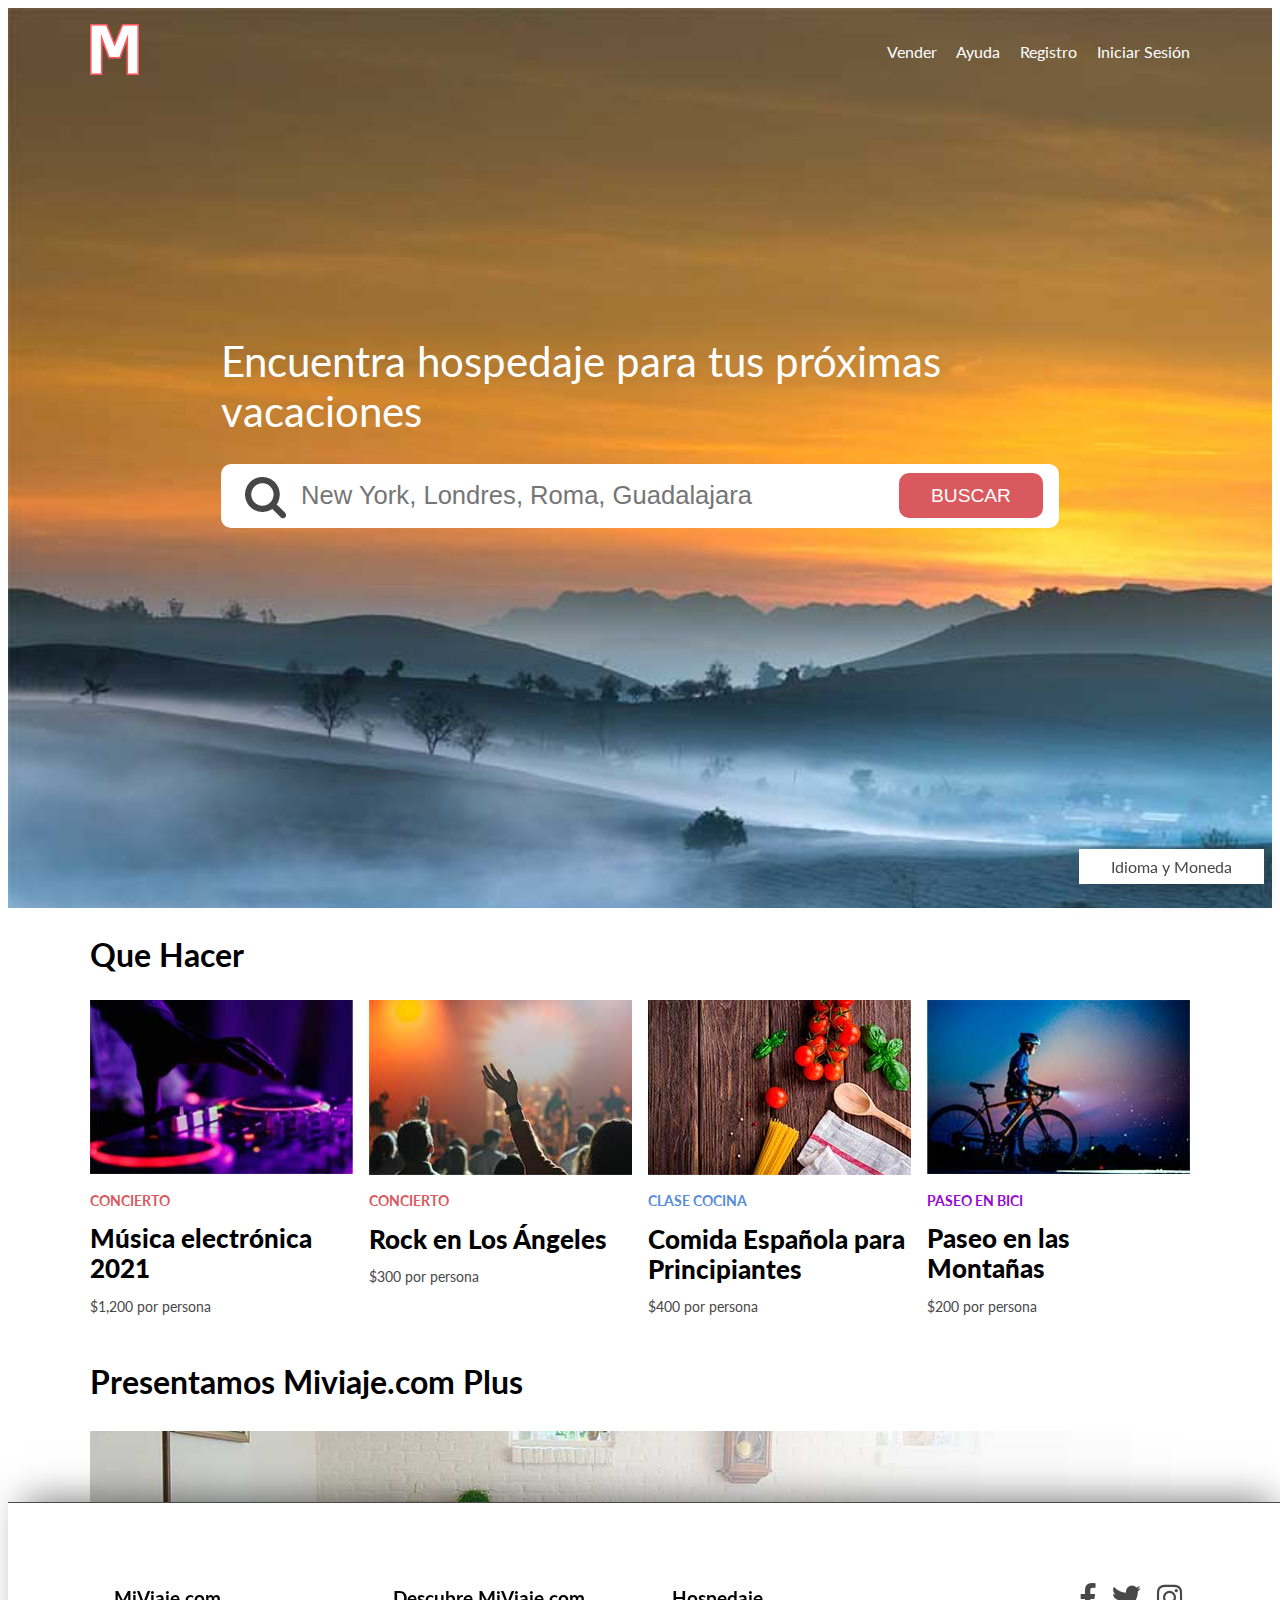
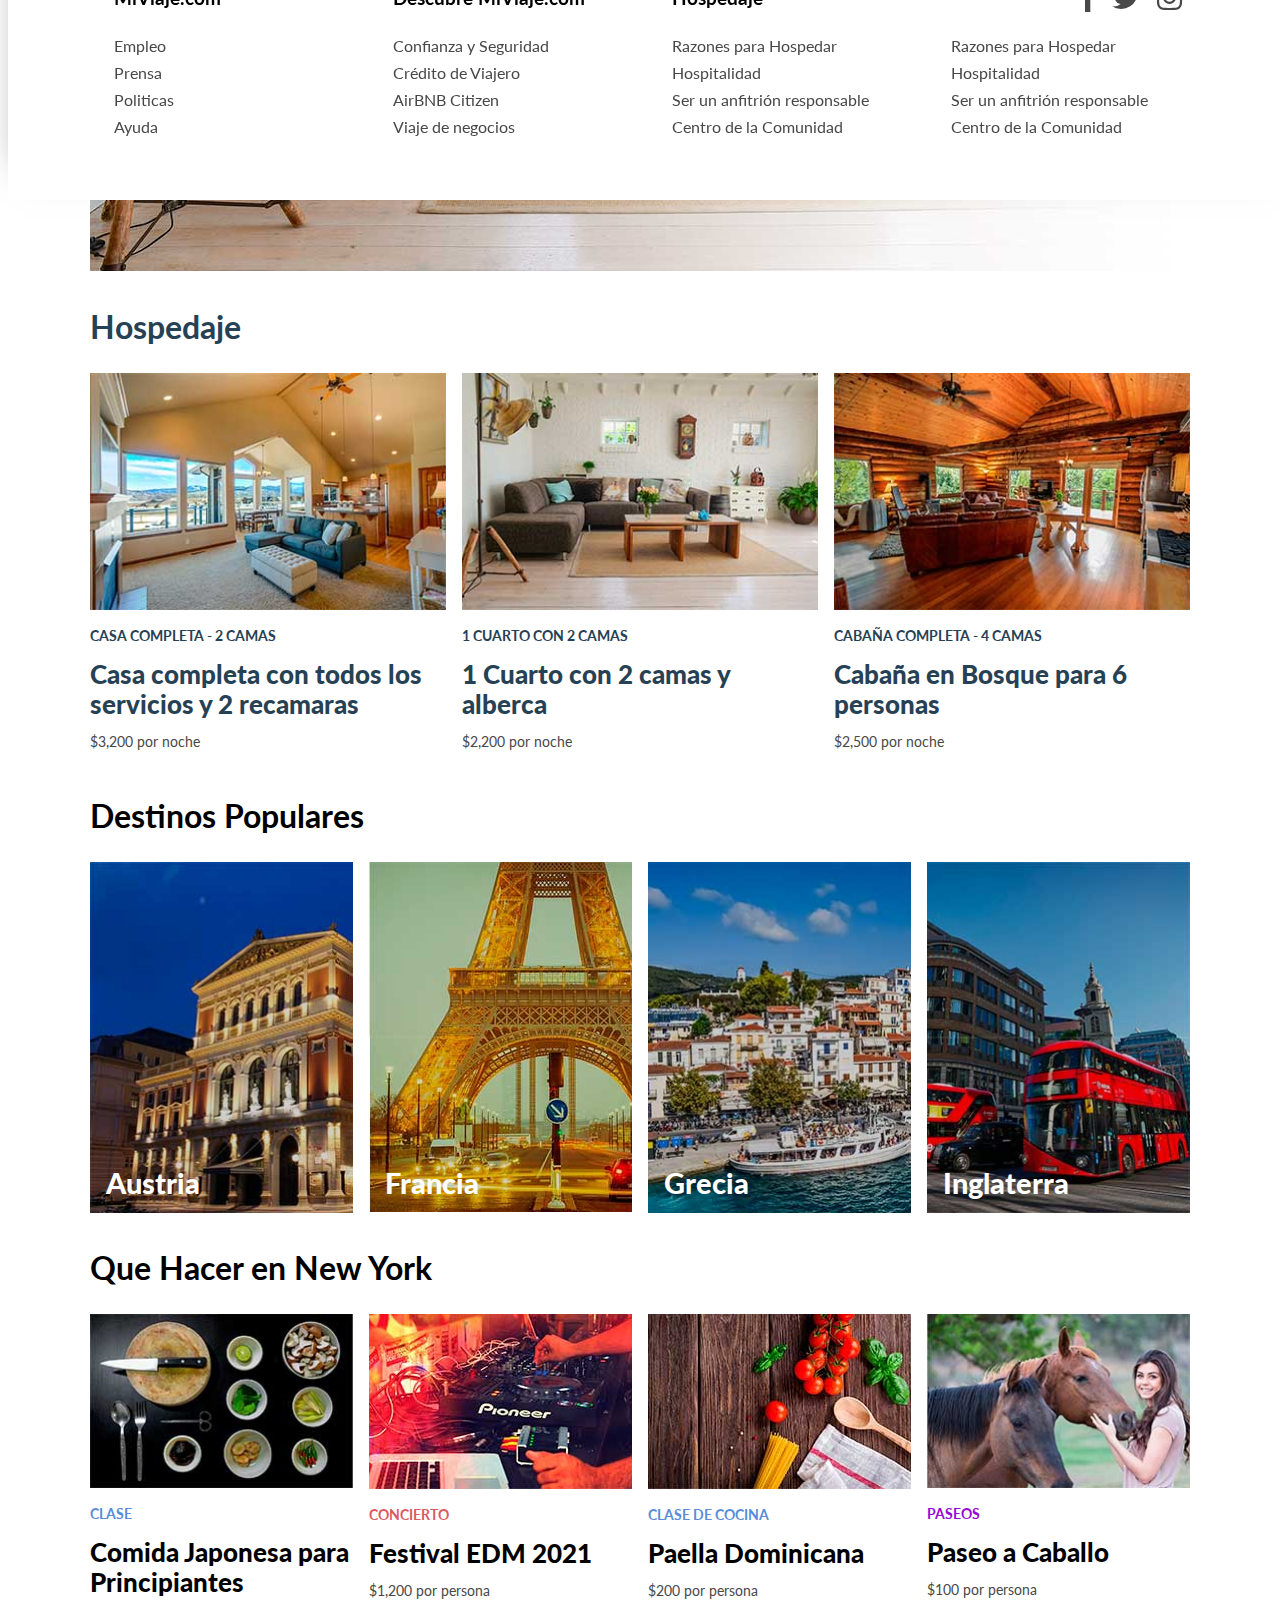
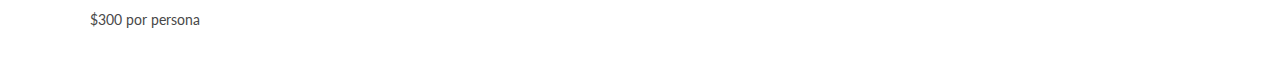
<file: 10-DOM/index.html>
<!DOCTYPE html>
<html lang="en">
  <head>
    <meta charset="UTF-8" />
    <meta name="viewport" content="width=device-width, initial-scale=1.0" />
    <meta http-equiv="X-UA-Compatible" content="ie=edge" />
    <title>DOM</title>
    <link
      rel="stylesheet"
      href="https://necolas.github.io/normalize.css/8.0.0/normalize.css"
    />
    <link
      href="https://fonts.googleapis.com/css?family=Lato:400,700,900"
      rel="stylesheet"
    />
    <link rel="stylesheet" href="css/fontawesome-all.min.css" />
    <link rel="stylesheet" href="css/styles.css" />
  </head>
  <body>
    <div class="hero">
      <header class="header contenedor">
        <div class="logo">
          <img src="img/logo.png" />
        </div>
        <nav class="nav">
          <a href="#">Vender</a>
          <a href="#">Ayuda</a>
          <a href="#">Registro</a>
          <a href="#">Iniciar Sesión</a>
        </nav>
      </header>

      <div class="contenido-hero contenedor">
        <h1>Encuentra <span> hospedaje </span>para tus próximas vacaciones</h1>

        <form
          action="/buscador"
          method="POST"
          class="formulario formulario-buscar"
          id="formulario"
        >
          <input
            type="text"
            name="busqueda"
            class="busqueda"
            placeholder="New York, Londres, Roma, Guadalajara"
          />
          <input type="submit" value="Buscar" id="btn-submit" />
        </form>
      </div>
    </div>
    <!--.hero-->

    <main class="contenido contenedor">
      <section class="hacer">
        <h2>Que Hacer</h2>
        <div class="contenedor-cards">
          <div class="card">
            <img src="img/hacer1.jpg" />
            <div class="info">
              <p class="categoria concierto">concierto</p>
              <p class="titulo">Música electrónica 2021</p>
              <p class="precio">$1,200 por persona</p>
            </div>
          </div>
          <!--.card-->
          <div class="card">
            <img src="img/hacer2.jpg" />
            <div class="info">
              <p class="categoria concierto">concierto</p>
              <p class="titulo">Rock en Los Ángeles</p>
              <p class="precio">$300 por persona</p>
            </div>
          </div>
          <!--.card-->
          <div class="card">
            <img src="img/hacer3.jpg" />
            <div class="info">
              <p class="categoria clase">Clase Cocina</p>
              <p class="titulo">Comida Española para Principiantes</p>
              <p class="precio">$400 por persona</p>
            </div>
          </div>
          <!--.card-->
          <div class="card">
            <img src="img/hacer4.jpg" />
            <div class="info">
              <p class="categoria paseo">Paseo en Bici</p>
              <p class="titulo">Paseo en las Montañas</p>
              <p class="precio">$200 por persona</p>
            </div>
          </div>
          <!--.card-->
        </div>
        <!--.columnas4 cuadros-->
      </section>

      <section class="hacer">
        <h2 class="mi-viaje-plus">Presentamos Miviaje.com Plus</h2>
        <div class="contenedor-cards premium">
          <div class="info">
            <h3>Una nueva sección de alojamientos de lujo</h3>
            <a href="#" class="boton btn-mi-viaje">Explorar alojamientos </a>
          </div>
        </div>
        <!--.columnas4 cuadros-->
      </section>

      <section class="hospedaje">
        <h2>Hospedaje</h2>
        <div class="contenedor-cards">
          <div class="card">
            <img src="img/hospedaje1.jpg" />
            <div class="info">
              <p class="categoria hospedaje">Casa completa - 2 camas</p>
              <p class="titulo">
                Casa completa con todos los servicios y 2 recamaras
              </p>
              <p class="precio">$3,200 por noche</p>
            </div>
          </div>
          <!--.card-->
          <div class="card">
            <img src="img/hospedaje2.jpg" />
            <div class="info">
              <p class="categoria hospedaje">1 Cuarto con 2 camas</p>
              <p class="titulo">1 Cuarto con 2 camas y alberca</p>
              <p class="precio">$2,200 por noche</p>
            </div>
          </div>
          <!--.card-->
          <div class="card">
            <img src="img/hospedaje3.jpg" />
            <div class="info">
              <p class="categoria hospedaje">Cabaña completa - 4 Camas</p>
              <p class="titulo">Cabaña en Bosque para 6 personas</p>
              <p class="precio">$2,500 por noche</p>
            </div>
          </div>
          <!--.card-->
        </div>
        <!--.columnas4 cuadros-->
      </section>

      <section class="destinos">
        <h2>Destinos Populares</h2>
        <div class="contenedor-cards">
          <div class="card">
            <img src="img/populares1.jpg" />
            <div class="info">
              <p class="titulo">Austria</p>
            </div>
          </div>
          <!--.card-->
          <div class="card">
            <img src="img/populares2.jpg" />
            <div class="info">
              <p class="titulo">Francia</p>
            </div>
          </div>
          <!--.card-->
          <div class="card">
            <img src="img/populares3.jpg" />
            <div class="info">
              <p class="titulo">Grecia</p>
            </div>
          </div>
          <!--.card-->
          <div class="card">
            <img src="img/populares4.jpg" />
            <div class="info">
              <p class="titulo">Inglaterra</p>
            </div>
          </div>
          <!--.card-->
        </div>
        <!--.columnas4 cuadros-->
      </section>

      <section class="hacer">
        <h2>Que Hacer en New York</h2>
        <div class="contenedor-cards">
          <div class="card">
            <img src="img/newyork1.jpg" />
            <div class="info">
              <p class="categoria clase">Clase</p>
              <p class="titulo">Comida Japonesa para Principiantes</p>
              <p class="precio">$300 por persona</p>
            </div>
          </div>
          <!--.card-->
          <div class="card">
            <img src="img/newyork2.jpg" />
            <div class="info">
              <p class="categoria concierto">concierto</p>
              <p class="titulo">Festival EDM 2021</p>
              <p class="precio">$1,200 por persona</p>
            </div>
          </div>
          <!--.card-->
          <div class="card">
            <img src="img/newyork3.jpg" />
            <div class="info">
              <p class="categoria clase">Clase de Cocina</p>
              <p class="titulo">Paella Dominicana</p>
              <p class="precio">$200 por persona</p>
            </div>
          </div>
          <!--.card-->
          <div class="card">
            <img src="img/newyork4.jpg" />
            <div class="info">
              <p class="categoria paseo">Paseos</p>
              <p class="titulo">Paseo a Caballo</p>
              <p class="precio">$100 por persona</p>
            </div>
          </div>
          <!--.card-->
        </div>
        <!--.columnas4 cuadros-->
      </section>
    </main>

    <footer id="footer" class="footer">
      <div class="contenedor">
        <div class="nav-footer">
          <h3 class="titulo-footer">MiViaje.com</h3>
          <nav class="menu">
            <a href="#">Empleo</a>
            <a href="#">Prensa</a>
            <a href="#">Politicas</a>
            <a href="#">Ayuda</a>
          </nav>
        </div>

        <div class="nav-footer">
          <h3 class="titulo-footer">Descubre MiViaje.com</h3>
          <nav class="menu">
            <a href="#">Confianza y Seguridad</a>
            <a href="#">Crédito de Viajero</a>
            <a href="#">AirBNB Citizen</a>
            <a href="#">Viaje de negocios</a>
          </nav>
        </div>

        <div class="nav-footer">
          <h3 class="titulo-footer">Hospedaje</h3>
          <nav class="menu">
            <a href="#">Razones para Hospedar</a>
            <a href="#">Hospitalidad</a>
            <a href="#">Ser un anfitrión responsable</a>
            <a href="#">Centro de la Comunidad</a>
          </nav>
        </div>

        <div class="nav-footer">
          <nav class="sociales">
            <ul>
              <li>
                <a href="http://facebook.com" target="_blank"
                  ><span>Facebook</span></a
                >
              </li>
              <li>
                <a href="http://twitter.com" target="_blank"
                  ><span>Twitter</span></a
                >
              </li>
              <li>
                <a href="http://instagram.com" target="_blank"
                  ><span>Instagram</span></a
                >
              </li>
            </ul>
          </nav>
          <nav class="menu">
            <a href="#">Razones para Hospedar</a>
            <a href="#">Hospitalidad</a>
            <a href="#">Ser un anfitrión responsable</a>
            <a href="#">Centro de la Comunidad</a>
          </nav>
        </div>
      </div>
    </footer>
    <a href="#footer" class="btn-flotante">Idioma y Moneda</a>

    <!-- <script src="js/01accederElementos.js"></script> -->
    <!-- <script src="js/02seleccionarElementosClase.js"></script> -->
    <!-- <script src="js/03seleccionarElementosId.js"></script> -->
    <!-- <script src="js/04querySelector.js"></script> -->
    <!-- <script src="js/05querySelectorAll.js"></script> -->
    <!-- <script src="js/06modificarTextoImagenes.js"></script> -->
    <!-- <script src="js/07modificarCSS.js"></script> -->
    <!-- <script src="js/08traversingDOM.js"></script> -->
    <!-- <script src="js/09eliminarElementosDOM.js"></script> -->
    <!-- <script src="js/10generarHRTML.js"></script> -->
    <script src="js/11-scripts.js"></script>
  </body>
</html>
</file>
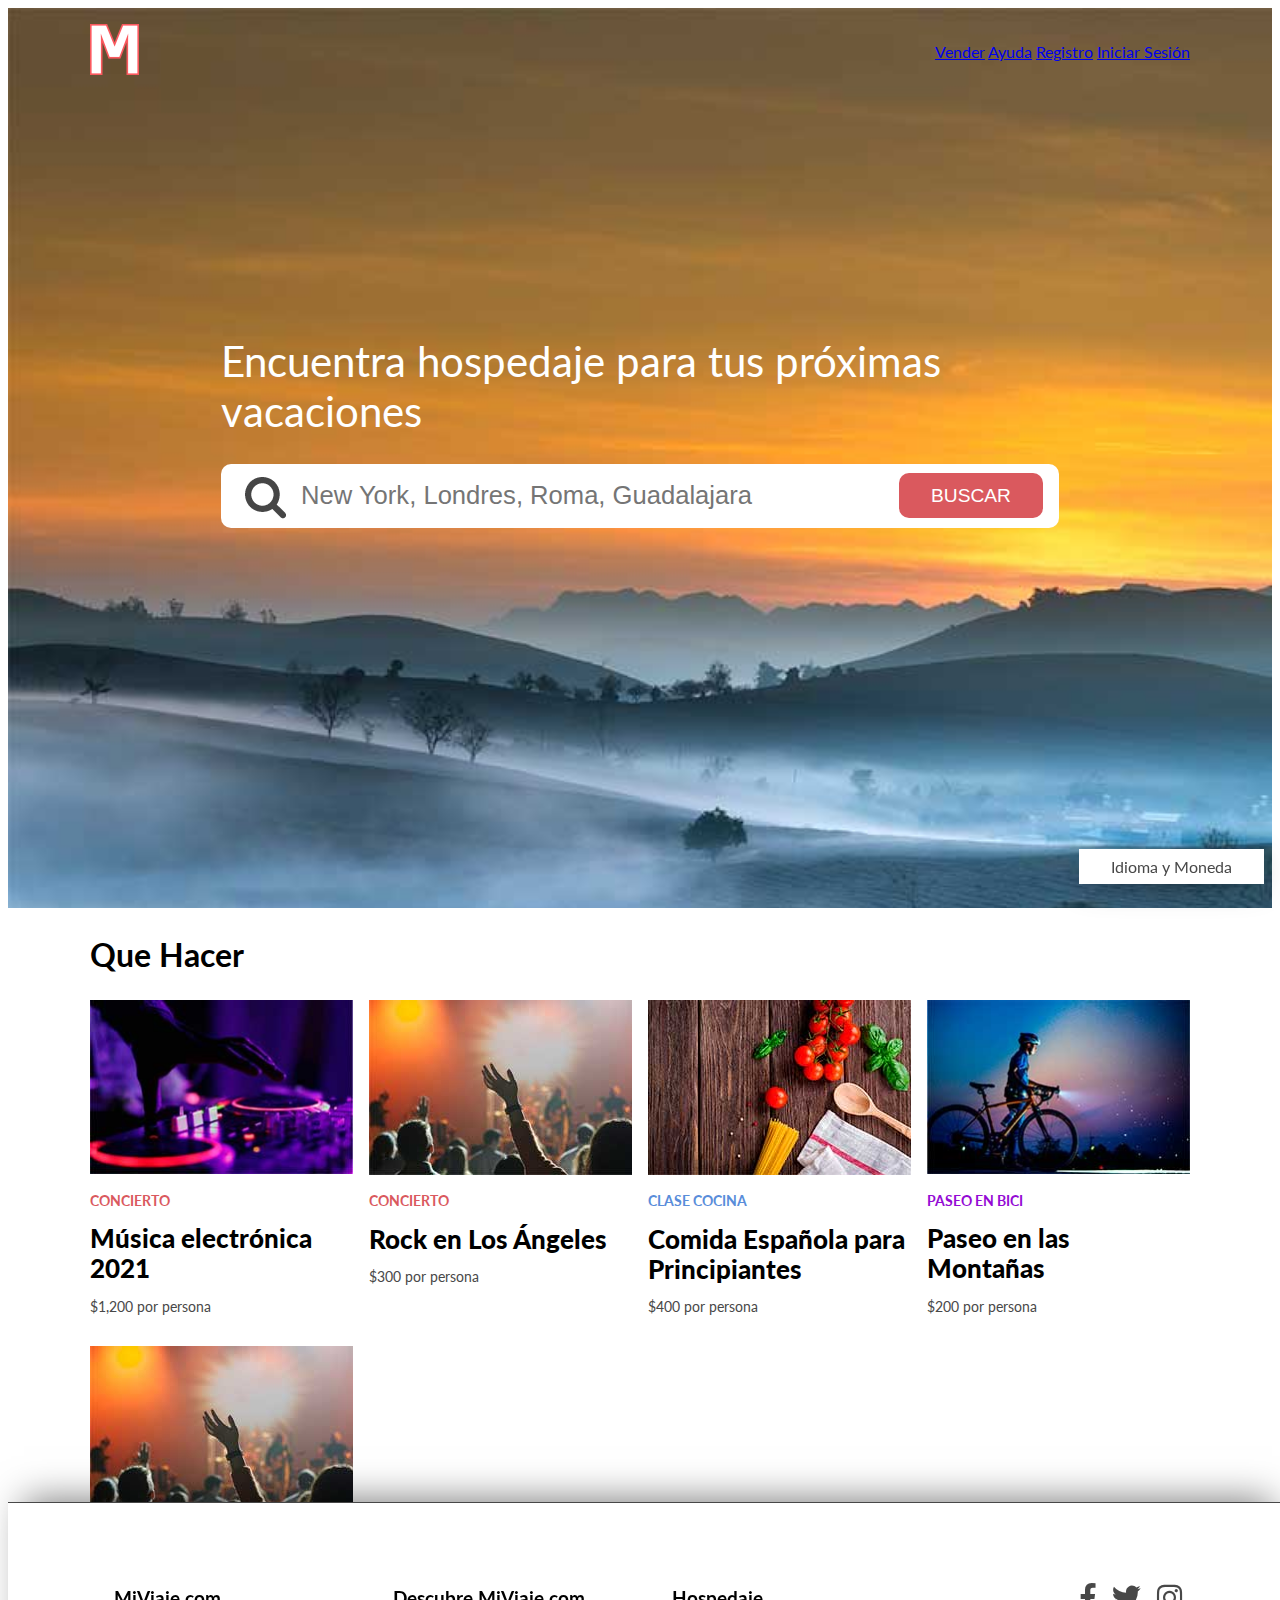
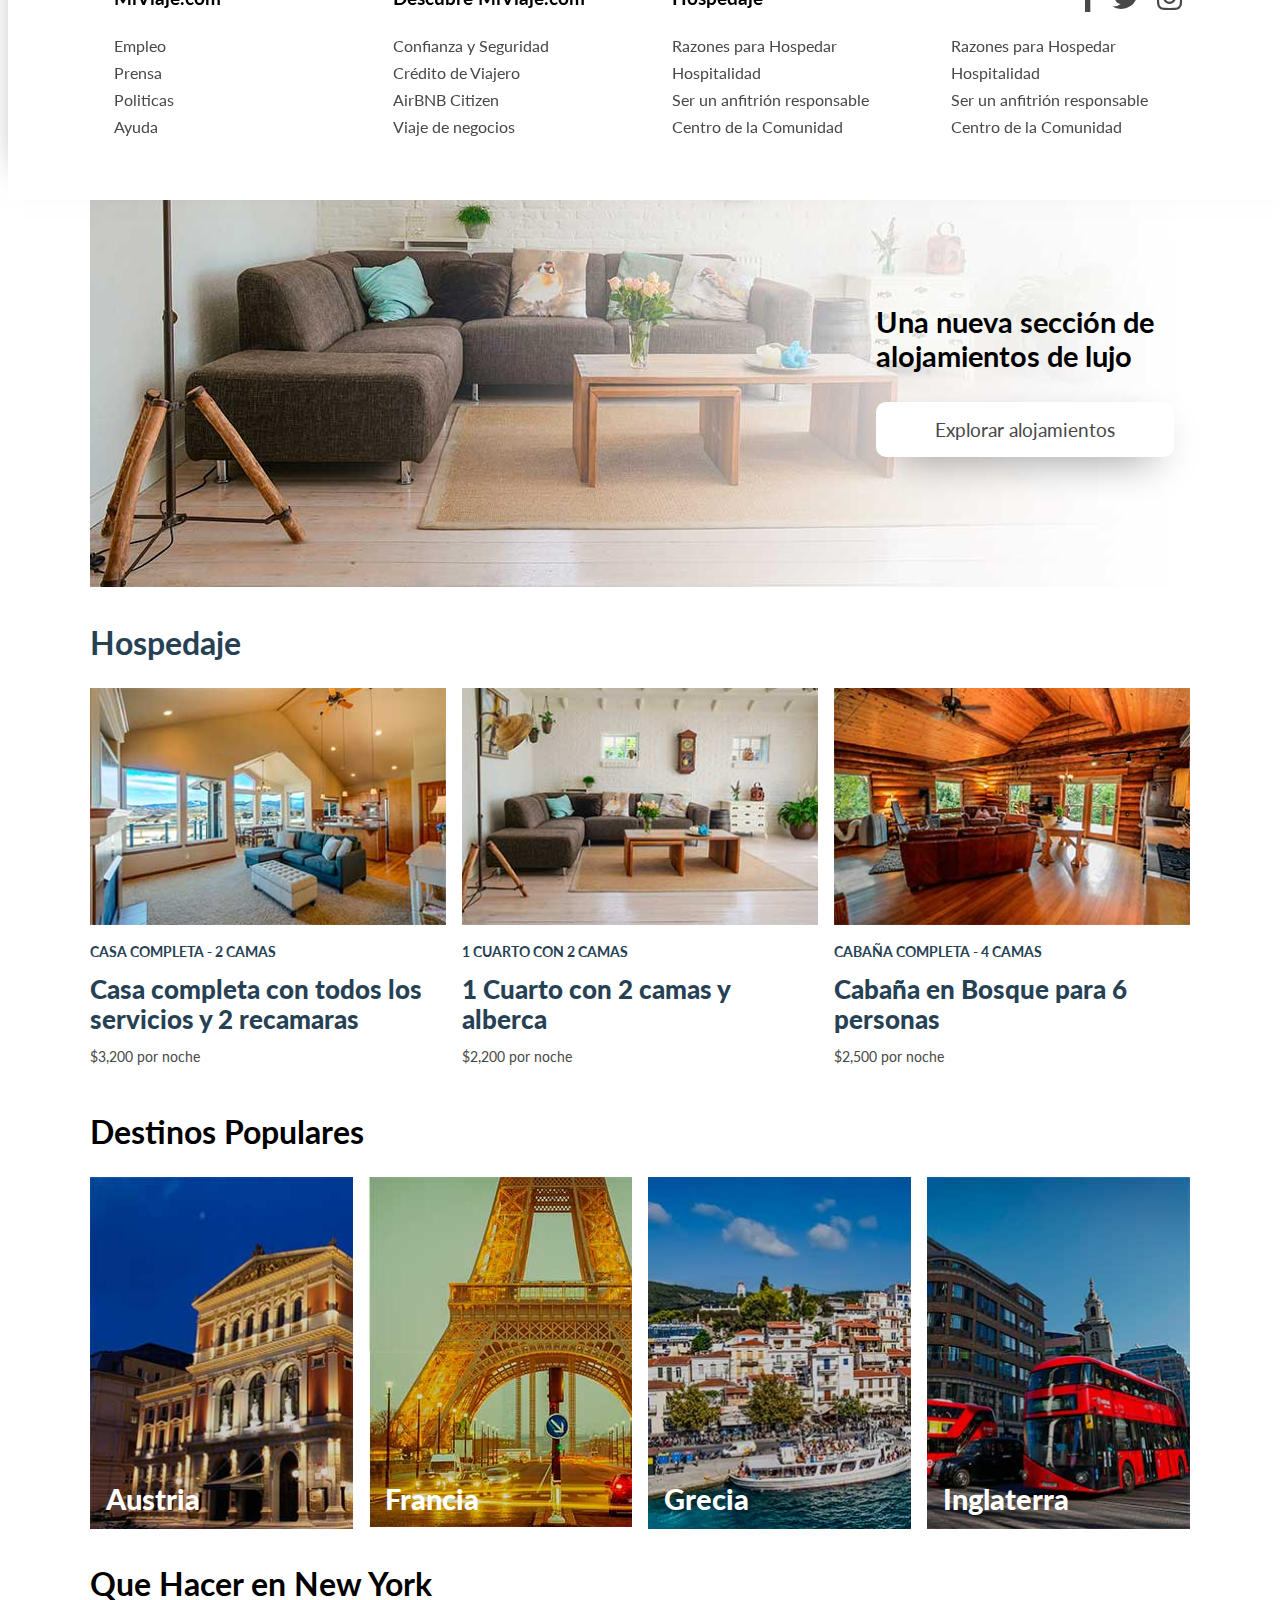
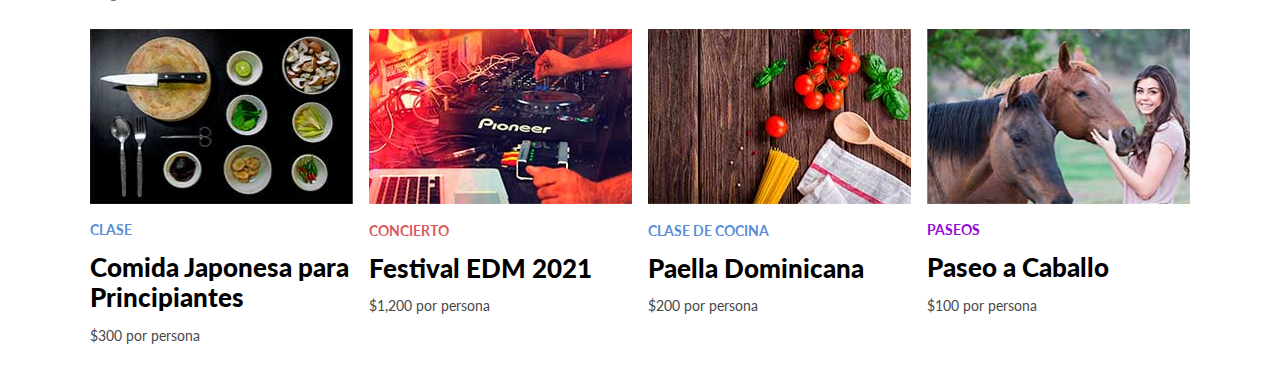
<file: 11-Eventos/index.html>
<!DOCTYPE html>
<html lang="es">
<head>
    <meta charset="UTF-8">
    <meta name="viewport" content="width=device-width, initial-scale=1.0">
    <meta http-equiv="X-UA-Compatible" content="ie=edge">
    <title>Eventos en JS</title>
    <link rel="stylesheet" href="https://necolas.github.io/normalize.css/8.0.0/normalize.css">
    <link href="https://fonts.googleapis.com/css?family=Lato:400,700,900" rel="stylesheet">
    <link rel="stylesheet" href="css/fontawesome-all.min.css">
    <link rel="stylesheet" href="css/styles.css">
</head>
<body>

    <div class="hero">
        <header class="header contenedor">
            <div class="logo">
                <img src="img/logo.png">
            </div>
            <nav class="nav">
                <a href="#">Vender</a>
                <a href="#">Ayuda</a>
                <a href="#">Registro</a>
                <a href="#">Iniciar Sesión</a>
            </nav>
        </header>

        <div class="contenido-hero contenedor">
            <h1>Encuentra <span> hospedaje  </span>para tus próximas vacaciones</h1>

            <form action="/buscador" method="POST" class="formulario formulario-buscar" id="formulario" >
                <input type="text" name="busqueda" class="busqueda" placeholder="New York, Londres, Roma, Guadalajara">
                <input type="submit" value="Buscar" id="btn-submit">
            </form>
        </div>
    </div> <!--.hero-->

    <main class="contenido contenedor">
        <section class="hacer">
            <h2>Que Hacer</h2>
            <div class="contenedor-cards">
                    <div class="card">
                        <img src="img/hacer1.jpg">
                        <div class="info">
                            <p class="categoria concierto">concierto</p>
                            <p class="titulo">Música electrónica 2021</p>
                            <p class="precio">$1,200 por persona</p>
                        </div>
                    </div> <!--.card-->
                    <div class="card">
                        <img src="img/hacer2.jpg">
                        <div class="info">
                            <p class="categoria concierto">concierto</p>
                            <p class="titulo">Rock en Los Ángeles</p>
                            <p class="precio">$300 por persona</p>
                        </div>
                    </div> <!--.card-->
                    <div class="card">
                        <img src="img/hacer3.jpg">
                        <div class="info">
                            <p class="categoria clase">Clase Cocina</p>
                            <p class="titulo">Comida Española para Principiantes</p>
                            <p class="precio">$400 por persona</p>
                        </div>
                    </div> <!--.card-->
                    <div class="card">
                        <img src="img/hacer4.jpg">
                        <div class="info">
                            <p class="categoria paseo">Paseo en Bici</p>
                            <p class="titulo">Paseo en las Montañas</p>
                            <p class="precio">$200 por persona</p>
                        </div>
                    </div> <!--.card-->
            </div> <!--.columnas4 cuadros-->
        </section>


        <section class="hacer">
            <h2 class="mi-viaje-plus">Presentamos Miviaje.com Plus</h2>
            <div class="contenedor-cards premium">
                <div class="info">
                    <h3>Una nueva sección de alojamientos de lujo</h3>
                    <a href="#" class="boton btn-mi-viaje">Explorar alojamientos </a>
                </div>
            </div> <!--.columnas4 cuadros-->
        </section>

        <section class="hospedaje">
            <h2>Hospedaje</h2>
            <div class="contenedor-cards">
                    <div class="card">
                        <img src="img/hospedaje1.jpg">
                        <div class="info">
                            <p class="categoria hospedaje">Casa completa - 2 camas</p>
                            <p class="titulo">Casa completa con todos los servicios y 2 recamaras</p>
                            <p class="precio">$3,200 por noche</p>
                        </div>
                    </div> <!--.card-->
                    <div class="card">
                        <img src="img/hospedaje2.jpg">
                        <div class="info">
                            <p class="categoria hospedaje">1 Cuarto con 2 camas</p>
                            <p class="titulo">1 Cuarto con 2 camas y alberca </p>
                            <p class="precio">$2,200 por noche</p>
                        </div>
                    </div> <!--.card-->
                    <div class="card">
                        <img src="img/hospedaje3.jpg">
                        <div class="info">
                            <p class="categoria hospedaje">Cabaña completa - 4 Camas</p>
                            <p class="titulo">Cabaña en Bosque para 6 personas</p>
                            <p class="precio">$2,500 por noche</p>
                        </div>
                    </div> <!--.card-->
            </div> <!--.columnas4 cuadros-->
        </section>

        <section class="destinos">
            <h2>Destinos Populares</h2>
            <div class="contenedor-cards">
                    <div class="card">
                        <img src="img/populares1.jpg">
                        <div class="info">
                            <p class="titulo">Austria</p>
                        </div>
                    </div> <!--.card-->
                    <div class="card">
                        <img src="img/populares2.jpg">
                        <div class="info">
                            <p class="titulo">Francia</p>
                        </div>
                    </div> <!--.card-->
                    <div class="card">
                        <img src="img/populares3.jpg">
                        <div class="info">
                            <p class="titulo">Grecia</p>
                        </div>
                    </div> <!--.card-->
                    <div class="card">
                        <img src="img/populares4.jpg">
                        <div class="info">
                            <p class="titulo">Inglaterra</p>
                        </div>
                    </div> <!--.card-->
            </div> <!--.columnas4 cuadros-->
        </section>

        <section class="hacer">
                <h2>Que Hacer en New York</h2>
                <div class="contenedor-cards">
                        <div class="card">
                            <img src="img/newyork1.jpg">
                            <div class="info">
                                <p class="categoria clase">Clase</p>
                                <p class="titulo">Comida Japonesa para Principiantes</p>
                                <p class="precio">$300 por persona</p>
                            </div>
                        </div> <!--.card-->
                        <div class="card">
                            <img src="img/newyork2.jpg">
                            <div class="info">
                                <p class="categoria concierto">concierto</p>
                                <p class="titulo">Festival EDM 2021</p>
                                <p class="precio">$1,200 por persona</p>
                            </div>
                        </div> <!--.card-->
                        <div class="card">
                            <img src="img/newyork3.jpg">
                            <div class="info">
                                <p class="categoria clase">Clase de Cocina</p>
                                <p class="titulo">Paella Dominicana</p>
                                <p class="precio">$200 por persona</p>
                            </div>
                        </div> <!--.card-->
                        <div class="card">
                            <img src="img/newyork4.jpg">
                            <div class="info">
                                <p class="categoria paseo">Paseos</p>
                                <p class="titulo">Paseo a Caballo</p>
                                <p class="precio">$100 por persona</p>
                            </div>
                        </div> <!--.card-->
                </div> <!--.columnas4 cuadros-->
            </section>

    </main>
    
   

    <footer id="footer" class="footer">
        <div class="contenedor">
                <div class="nav-footer">
                    <h3 class="titulo-footer">MiViaje.com</h3>
                    <nav class="menu">
                        <a href="#">Empleo</a>
                        <a href="#">Prensa</a>
                        <a href="#">Politicas</a>
                        <a href="#">Ayuda</a>
                    </nav>
                </div>

                <div class="nav-footer">
                    <h3 class="titulo-footer">Descubre MiViaje.com</h3>
                    <nav class="menu">
                        <a href="#">Confianza y Seguridad</a>
                        <a href="#">Crédito de Viajero</a>
                        <a href="#">AirBNB Citizen</a>
                        <a href="#">Viaje de negocios</a>
                    </nav>
                </div>

                <div class="nav-footer">
                    <h3 class="titulo-footer">Hospedaje</h3>
                    <nav class="menu">
                        <a href="#">Razones para Hospedar</a>
                        <a href="#">Hospitalidad</a>
                        <a href="#">Ser un anfitrión responsable</a>
                        <a href="#">Centro de la Comunidad</a>
                    </nav>
                </div>

                <div class="nav-footer">
                    <nav class="sociales">
                        <ul>
                            <li><a href="http://facebook.com" target="_blank"><span>Facebook</span></a></li>
                            <li><a href="http://twitter.com" target="_blank"><span>Twitter</span></a></li>
                            <li><a href="http://instagram.com" target="_blank"><span>Instagram</span></a></li>
                        </ul>
                    </nav>
                    <nav class="menu">
                        <a href="#">Razones para Hospedar</a>
                        <a href="#">Hospitalidad</a>
                        <a href="#">Ser un anfitrión responsable</a>
                        <a href="#">Centro de la Comunidad</a>
                    </nav>
                </div>
        </div>
    </footer>
    <a href="#footer" class="btn-flotante">Idioma y Moneda</a>

    <!-- <script src="js/01detectarhtmlListo.js"></script> -->
    <!-- <script src="js/02eventosMouse.js"></script> -->
    <!-- <script src="js/03eventosInputs.js"></script> -->
    <!-- <script src="js/04submit.js"></script> -->
    <!-- <script src="js/05eventosScroll.js"></script>  -->
    <!-- <script src="js/06eventBubbling.js"></script> -->
    <!-- <script src="js/07delegation.js"></script> -->
    <script src="js/08prevenirMetodo.js"></script>
</body>
</html>
</file>
<file: 10-DOM/css/styles.css>
:root {
    --fuente-principal:  'Lato', sans-serif; 
    --primario: #da595e;
    --obscuro: #484848;
    --claro: #ffffff;
}

html {
    box-sizing: border-box;
}
body {
    font-family: var(--fuente-principal);
}

h1 {
    font-weight: 400;
    font-size: 2rem;
}
@media (min-width:768px) {
    h1 {
        font-size: 2.6rem;
    }
}


h2 {
    font-size: 2rem;
}
h3 {
    font-size: 1.8rem;
}
img {
    max-width: 100%;
}

/** Colores **/
.hospedaje {
    color: #274154;
}

.concierto {
    color: #da595e;
}
.clase {
    color: #598dda;
}
.paseo {
    color: #940ad4;
}

/* Interfaz **/

.btn-flotante {
    position: fixed;
    bottom: 1rem;
    right: 1rem;
    padding: .5rem 2rem;
    background-color: var(--claro);
    -webkit-box-shadow: 0px 6px 32px -10px rgba(0,0,0,0.75);
    -moz-box-shadow: 0px 6px 32px -10px rgba(0,0,0,0.75);
    box-shadow: 0px 6px 32px -10px rgba(0,0,0,0.75);
    color: var(--obscuro);
    text-decoration: none;
}
.btn-flotante.activo {
    background-color: var(--primario);
    color: var(--claro);
}

/** Header */
.hero {
    height: 100vh;
    background-image: url(../img/arriba.jpg);
    display: grid;
    grid-template-rows: 1fr 2fr;
    background-position: 0 0;
    background-size: 150% 150%;
    transition: background-position .3s ease;
}
.header {
    align-self: start;
    width: 100%;
    padding-top: 1rem;
    display: flex;
    justify-content: space-between;
    align-items: center;
}
.nav a{
    color: var(--claro);
    text-decoration: none;
    margin-right: 1rem;
}
.nav a:last-of-type {
    margin-right: 0;
}

.contenedor {
    max-width: 1100px;
    margin: 0 auto;
}

.contenido-hero {
    display: grid;
    grid-template-columns: 5% auto 5%;
    grid-template-rows: max-content auto;
}
.contenido-hero h1{
    grid-column: 2 / 3;
    color: white;
    grid-row: 1 / 2;
}

.contenido-hero form {
    grid-column: 2 / 3;
    grid-row: 2 / 3;
    position: relative;
    display: flex;
    height: 4rem;
}
.contenido-hero form input[type="text"] {
    flex:1;
    border-radius: 10px;
    border:none;
    background-image: url(../img/lupa.png);
    background-repeat: no-repeat;
    background-position:  calc(1% + 1rem) calc(1% + .8rem);
    padding-left: 5rem;
    font-size: 1.6rem;
}
.contenido-hero form input[type="submit"] {
    position: absolute;
    right: 1rem;
    top: .6rem;
    background-color: var(--primario);
    border:none;
    padding: .7rem 2rem;
    font-size: 1.2rem;
    color: var(--claro);
    text-transform: uppercase;
    border-radius: 10px;
}
.contenido-hero form input[type="submit"]:hover {
    cursor: pointer;
}

/** Contenido Principal**/

main > section {
    margin-bottom: 2rem;
}

.contenedor-cards {
    display: grid;
    grid-gap: 1rem;
    grid-template-columns: repeat(auto-fit, minmax(250px, 1fr) );
}

.card img {
    width: 100%;
}


.info .categoria {
    text-transform: uppercase;
    font-size: .9rem;
    font-weight: 700;
}
.info .titulo {
    font-size: 1.6rem;
    font-weight: 900;
    margin: 0;
}
.info .precio {
    color: var(--obscuro);
    font-size: .9rem;
}
/** Premium **/
.premium {
    background-image: url(../img/hospedaje-pro.jpg);
    background-position: center right;
    background-repeat: no-repeat;
    height: 28rem;
    grid-template-columns: unset;
}
@media (min-width:768px) {
    .premium {
        grid-template-columns: auto 30%;
    }
}

.premium .info {
    grid-column: 1 / 2;
    display: flex;
    flex-direction: column;
    justify-content: center;
    padding: 1rem;
}
.premium .info h2 {
    margin-bottom: 2rem;
    text-align: center;
}
@media (min-width:768px) { 
    .premium .info {
        grid-column: 2 / 3;
    }    
    .premium .info h2 {
        text-align: right;
    }
}

.boton {
    background-color: var(--claro);
    display: block;
    text-align: center;
    padding: 1rem;
    border-radius: 10px;
    color: var(--obscuro);
    font-size: 1.2rem;
    text-decoration: none;
    font-weight: 400;
    -webkit-box-shadow: 0px 14px 43px -21px rgba(0,0,0,1);
    -moz-box-shadow: 0px 14px 43px -21px rgba(0,0,0,1);
    box-shadow: 0px 14px 43px -21px rgba(0,0,0,1);
    transition: all .3s ease-in-out;
}
.boton:hover {
    background-color: var(--primario);
    color: var(--claro);
}


/** Populares **/
.destinos .contenedor-cards {
    grid-template-columns: repeat(auto-fit, minmax(200px, 1fr) );
}
.destinos .card {
    position: relative;
}
.destinos .info {
    position: absolute;
    bottom: 1rem;
    left: 1rem;
    color: var(--claro);
}
.destinos .info .titulo {
    font-size: 1.8rem;
}
/** Footer */
.footer {
    background-color: var(--claro);
    border-top: 1px solid var(--obscuro);
    padding-top: 3rem;
    position: fixed;
    bottom:-100%;
    transition: all 0.25s ease-in;
    width: 100%;
    -webkit-box-shadow: 0px -18px 36px -16px rgba(0,0,0,0.52);
    -moz-box-shadow: 0px -18px 36px -16px rgba(0,0,0,0.52);
    box-shadow: 0px -18px 36px -16px rgba(0,0,0,0.52);
    padding: 3rem 0;
}
.footer.activo {
    bottom: 0;
}
.footer .contenedor {
    display: grid;
    grid-template-columns: repeat(auto-fit, minmax(200px, 1fr) );
    grid-gap: 1rem;
}
.footer .nav-footer {
    padding: 1rem;
}
.footer .nav-footer h3 {
    font-size: 1.2rem;
}
.footer .menu a{
    color: var(--obscuro);
    text-decoration: none;
    display: block;
    padding-top: .5rem;
}



/** Redes Socialaes**/

.sociales ul {
    display: flex;
    flex-wrap: wrap;
    justify-content: flex-start;
    justify-content: flex-end;
    /* justify-content: center;
    justify-content: space-around; */
    /* justify-content: space-between; */
    flex:1 0 auto;
    list-style: none;
}
.sociales ul li {
    margin-right: 1rem;
}
.sociales ul li:last-of-type {
    margin-right: 0;
}
.sociales ul li a {
    text-decoration: none;
}
.sociales ul li a:before {
    font-family: "Font Awesome 5 Brands";
    color: var(--obscuro);
    font-size: 1.8rem;
}
.sociales ul li a[href*='facebook.com']::before {
    content: "\f39e";
}

.sociales ul li a[href*='twitter.com']::before {
    content: "\f099";
}
.sociales ul li a[href*='youtube.com']::before {
    content: "\f431";
}
.sociales ul li a[href*='instagram.com']::before {
    content: "\f16d";
}
.sociales ul li a[href*='pinterest.com']::before {
    content: "\f231 ";
}
.sociales ul li span{
    display: none;
}
</file>
<file: 11-Eventos/css/styles.css>
:root {
    --fuente-principal:  'Lato', sans-serif; 
    --primario: #da595e;
    --obscuro: #484848;
    --claro: #ffffff;
}

html {
    box-sizing: border-box;
}
body {
    font-family: var(--fuente-principal);
}

h1 {
    font-weight: 400;
    font-size: 2rem;
}
@media (min-width:768px) {
    h1 {
        font-size: 2.6rem;
    }
}


h2 {
    font-size: 2rem;
}
h3 {
    font-size: 1.8rem;
}
img {
    max-width: 100%;
}

/** Colores **/
.hospedaje {
    color: #274154;
}

.concierto {
    color: #da595e;
}
.clase {
    color: #598dda;
}
.paseo {
    color: #940ad4;
}

/* Interfaz **/

.btn-flotante {
    position: fixed;
    bottom: 1rem;
    right: 1rem;
    padding: .5rem 2rem;
    background-color: var(--claro);
    -webkit-box-shadow: 0px 6px 32px -10px rgba(0,0,0,0.75);
    -moz-box-shadow: 0px 6px 32px -10px rgba(0,0,0,0.75);
    box-shadow: 0px 6px 32px -10px rgba(0,0,0,0.75);
    color: var(--obscuro);
    text-decoration: none;
}
.btn-flotante.activo {
    background-color: var(--primario);
    color: var(--claro);
}

/** Header */
.hero {
    height: 100vh;
    background-image: url(../img/arriba.jpg);
    display: grid;
    grid-template-rows: 1fr 2fr;
    background-position: 0 0;
    background-size: 150% 150%;
    transition: background-position .3s ease;
}
.header {
    align-self: start;
    width: 100%;
    padding-top: 1rem;
    display: flex;
    justify-content: space-between;
    align-items: center;
}
.navegacion a{
    color: var(--claro);
    text-decoration: none;
    margin-right: 1rem;
}
.navegacion a:last-of-type {
    margin-right: 0;
}

.contenedor {
    max-width: 1100px;
    margin: 0 auto;
}

.contenido-hero {
    display: grid;
    grid-template-columns: 5% auto 5%;
    grid-template-rows: max-content auto;
}
.contenido-hero h1{
    grid-column: 2 / 3;
    color: white;
    grid-row: 1 / 2;
}

.contenido-hero form {
    grid-column: 2 / 3;
    grid-row: 2 / 3;
    position: relative;
    display: flex;
    height: 4rem;
}
.contenido-hero form input[type="text"] {
    flex:1;
    border-radius: 10px;
    border:none;
    background-image: url(../img/lupa.png);
    background-repeat: no-repeat;
    background-position:  calc(1% + 1rem) calc(1% + .8rem);
    padding-left: 5rem;
    font-size: 1.6rem;
}
.contenido-hero form input[type="submit"] {
    position: absolute;
    right: 1rem;
    top: .6rem;
    background-color: var(--primario);
    border:none;
    padding: .7rem 2rem;
    font-size: 1.2rem;
    color: var(--claro);
    text-transform: uppercase;
    border-radius: 10px;
}
.contenido-hero form input[type="submit"]:hover {
    cursor: pointer;
}

/** Contenido Principal**/

main > section {
    margin-bottom: 2rem;
}

.contenedor-cards {
    display: grid;
    grid-gap: 1rem;
    grid-template-columns: repeat(auto-fit, minmax(250px, 1fr) );
}

.card img {
    width: 100%;
}


.info .categoria {
    text-transform: uppercase;
    font-size: .9rem;
    font-weight: 700;
}
.info .titulo {
    font-size: 1.6rem;
    font-weight: 900;
    margin: 0;
}
.info .precio {
    color: var(--obscuro);
    font-size: .9rem;
}
/** Premium **/
.premium {
    background-image: url(../img/hospedaje-pro.jpg);
    background-position: center right;
    background-repeat: no-repeat;
    height: 28rem;
    grid-template-columns: unset;
}
@media (min-width:768px) {
    .premium {
        grid-template-columns: auto 30%;
    }
}

.premium .info {
    grid-column: 1 / 2;
    display: flex;
    flex-direction: column;
    justify-content: center;
    padding: 1rem;
}
.premium .info h2 {
    margin-bottom: 2rem;
    text-align: center;
}
@media (min-width:768px) { 
    .premium .info {
        grid-column: 2 / 3;
    }    
    .premium .info h2 {
        text-align: right;
    }
}

.boton {
    background-color: var(--claro);
    display: block;
    text-align: center;
    padding: 1rem;
    border-radius: 10px;
    color: var(--obscuro);
    font-size: 1.2rem;
    text-decoration: none;
    font-weight: 400;
    -webkit-box-shadow: 0px 14px 43px -21px rgba(0,0,0,1);
    -moz-box-shadow: 0px 14px 43px -21px rgba(0,0,0,1);
    box-shadow: 0px 14px 43px -21px rgba(0,0,0,1);
    transition: all .3s ease-in-out;
}
.boton:hover {
    background-color: var(--primario);
    color: var(--claro);
}


/** Populares **/
.destinos .contenedor-cards {
    grid-template-columns: repeat(auto-fit, minmax(200px, 1fr) );
}
.destinos .card {
    position: relative;
}
.destinos .info {
    position: absolute;
    bottom: 1rem;
    left: 1rem;
    color: var(--claro);
}
.destinos .info .titulo {
    font-size: 1.8rem;
}
/** Footer */
.footer {
    background-color: var(--claro);
    border-top: 1px solid var(--obscuro);
    padding-top: 3rem;
    position: fixed;
    bottom:-100%;
    transition: all 0.25s ease-in;
    width: 100%;
    -webkit-box-shadow: 0px -18px 36px -16px rgba(0,0,0,0.52);
    -moz-box-shadow: 0px -18px 36px -16px rgba(0,0,0,0.52);
    box-shadow: 0px -18px 36px -16px rgba(0,0,0,0.52);
    padding: 3rem 0;
}
.footer.activo {
    bottom: 0;
}
.footer .contenedor {
    display: grid;
    grid-template-columns: repeat(auto-fit, minmax(200px, 1fr) );
    grid-gap: 1rem;
}
.footer .nav-footer {
    padding: 1rem;
}
.footer .nav-footer h3 {
    font-size: 1.2rem;
}
.footer .menu a{
    color: var(--obscuro);
    text-decoration: none;
    display: block;
    padding-top: .5rem;
}



/** Redes Socialaes**/

.sociales ul {
    display: flex;
    flex-wrap: wrap;
    justify-content: flex-start;
    justify-content: flex-end;
    /* justify-content: center;
    justify-content: space-around; */
    /* justify-content: space-between; */
    flex:1 0 auto;
    list-style: none;
}
.sociales ul li {
    margin-right: 1rem;
}
.sociales ul li:last-of-type {
    margin-right: 0;
}
.sociales ul li a {
    text-decoration: none;
}
.sociales ul li a:before {
    font-family: "Font Awesome 5 Brands";
    color: var(--obscuro);
    font-size: 1.8rem;
}
.sociales ul li a[href*='facebook.com']::before {
    content: "\f39e";
}

.sociales ul li a[href*='twitter.com']::before {
    content: "\f099";
}
.sociales ul li a[href*='youtube.com']::before {
    content: "\f431";
}
.sociales ul li a[href*='instagram.com']::before {
    content: "\f16d";
}
.sociales ul li a[href*='pinterest.com']::before {
    content: "\f231 ";
}
.sociales ul li span{
    display: none;
}
</file>
